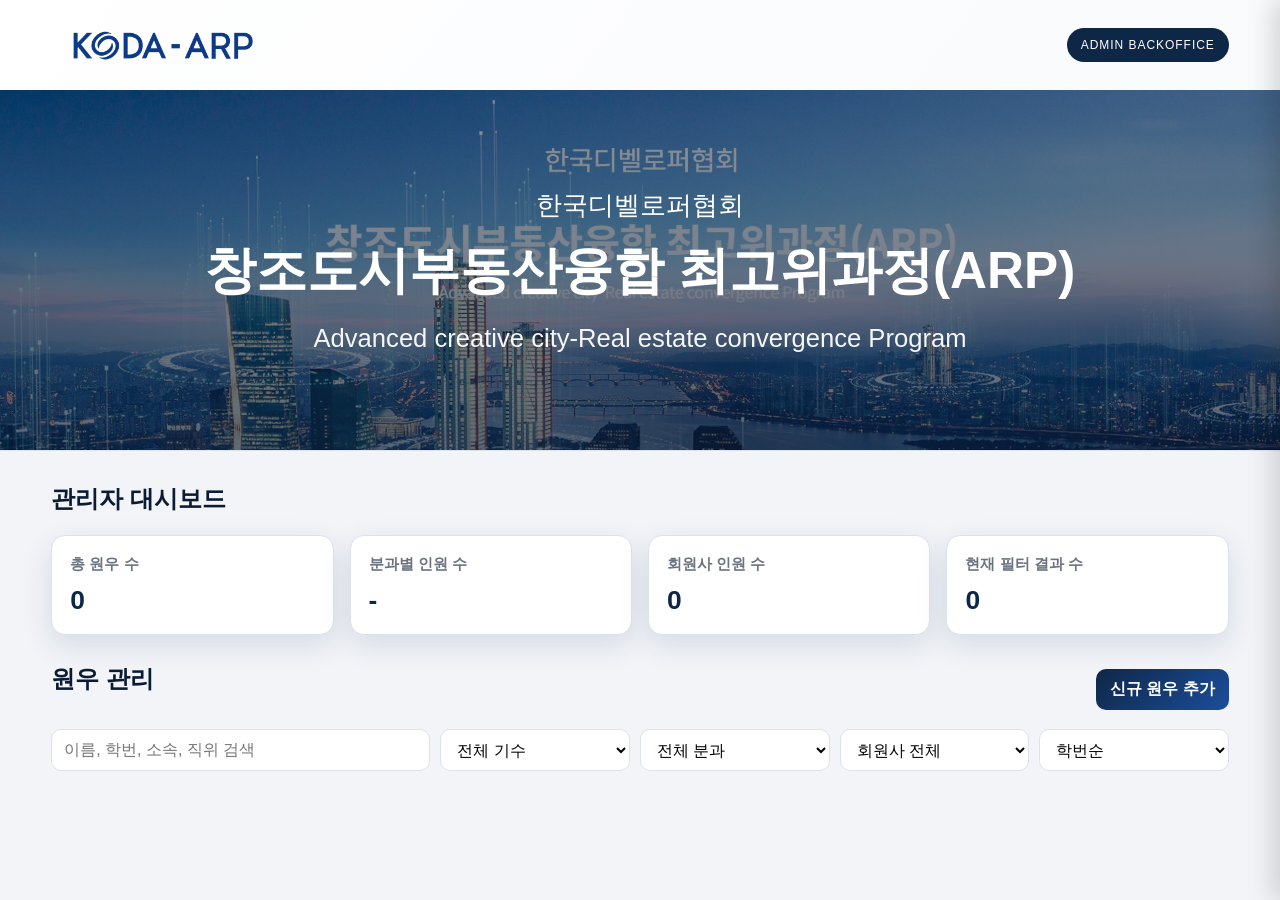
<file: index.html>
<!DOCTYPE html>
<html lang="ko">
  <head>
    <meta charset="UTF-8" />
    <meta name="viewport" content="width=device-width, initial-scale=1.0" />
    <title>KODA-ARP 관리자 백오피스</title>
    <link rel="stylesheet" href="style.css" />
  </head>
  <body>
    <header class="site-header">
      <div class="top-bar container">
        <img src="assets/logo.png" alt="KODA-ARP 로고" class="logo" />
        <div class="admin-badge" aria-label="관리자 전용">ADMIN BACKOFFICE</div>
      </div>

      <section class="hero" role="banner" aria-label="ARP 배너">
        <div class="hero-overlay"></div>
        <div class="hero-content container">
          <p class="hero-subtitle">한국디벨로퍼협회</p>
          <h1>창조도시부동산융합 최고위과정(ARP)</h1>
          <p class="hero-caption">Advanced creative city-Real estate convergence Program</p>
        </div>
      </section>
    </header>

    <main class="container main-content">
      <section class="dashboard" aria-label="관리자 대시보드">
        <h2>관리자 대시보드</h2>
        <div class="stats-grid">
          <article class="stat-card">
            <h3>총 원우 수</h3>
            <p id="totalCount">0</p>
          </article>
          <article class="stat-card">
            <h3>분과별 인원 수</h3>
            <p id="divisionCount">-</p>
          </article>
          <article class="stat-card">
            <h3>회원사 인원 수</h3>
            <p id="memberCompanyCount">0</p>
          </article>
          <article class="stat-card">
            <h3>현재 필터 결과 수</h3>
            <p id="filteredCount">0</p>
          </article>
        </div>
      </section>

      <section class="management" aria-label="원우 관리 영역">
        <div class="section-head">
          <h2>원우 관리</h2>
          <button id="addMemberBtn" class="btn btn-primary">신규 원우 추가</button>
        </div>

        <div class="toolbar" aria-label="검색 및 필터">
          <input type="search" id="searchInput" placeholder="이름, 학번, 소속, 직위 검색" />

          <select id="cohortFilter">
            <option value="">전체 기수</option>
          </select>

          <select id="divisionFilter">
            <option value="">전체 분과</option>
          </select>

          <select id="memberTypeFilter">
            <option value="">회원사 전체</option>
            <option value="회원사">회원사</option>
            <option value="비회원사">비회원사</option>
          </select>

          <select id="sortBy">
            <option value="studentId">학번순</option>
            <option value="name">이름순</option>
          </select>
        </div>

        <div id="memberGrid" class="member-grid" aria-live="polite"></div>
      </section>
    </main>

    <aside id="detailPanel" class="detail-panel" aria-hidden="true">
      <div class="detail-header">
        <h2>원우 상세정보</h2>
        <button id="closeDetailBtn" class="icon-btn" aria-label="닫기">✕</button>
      </div>
      <div id="detailBody" class="detail-body"></div>
    </aside>

    <dialog id="memberFormDialog" class="form-dialog">
      <form id="memberForm" method="dialog">
        <div class="dialog-head">
          <h2 id="formTitle">신규 원우 추가</h2>
          <button type="button" id="cancelFormBtn" class="icon-btn" aria-label="닫기">✕</button>
        </div>

        <div class="form-grid" id="formGrid"></div>

        <div class="form-actions">
          <button type="button" id="deleteMemberBtn" class="btn btn-danger hidden">삭제</button>
          <div class="form-actions-right">
            <button type="button" id="closeFormBtn" class="btn btn-ghost">취소</button>
            <button type="submit" class="btn btn-primary">저장</button>
          </div>
        </div>
      </form>
    </dialog>

    <template id="memberCardTemplate">
      <article class="member-card" tabindex="0">
        <img class="member-photo" alt="원우 사진" />
        <div class="member-content">
          <h3 class="member-name"></h3>
          <p class="member-meta student-id"></p>
          <p class="member-meta company"></p>
          <p class="member-meta title"></p>
        </div>
      </article>
    </template>

    <script src="app.js" defer></script>
  </body>
</html>
</file>
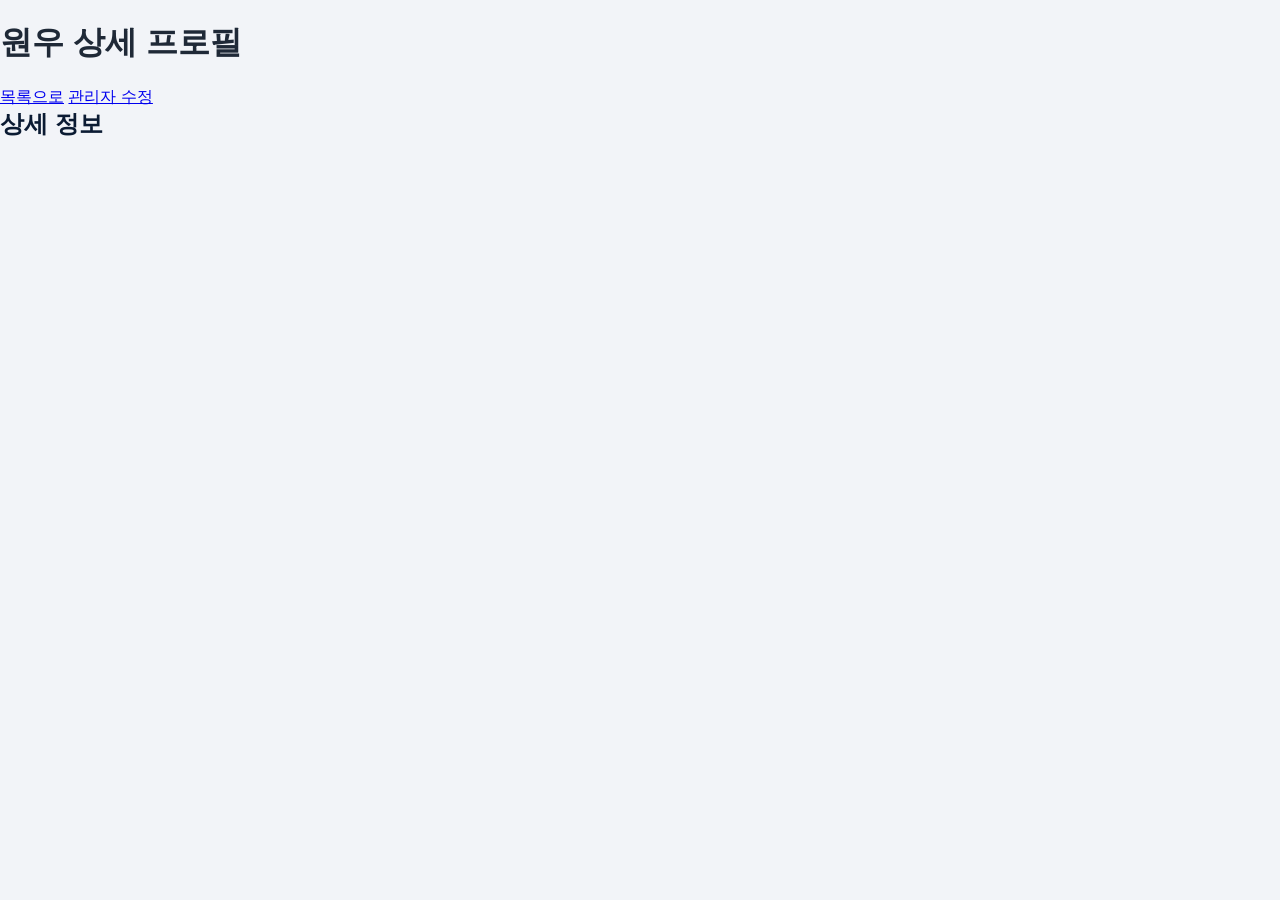
<file: member.html>
<!doctype html>
<html lang="ko">
<head>
  <meta charset="UTF-8" />
  <meta name="viewport" content="width=device-width, initial-scale=1.0" />
  <title>원우 상세 프로필</title>
  <link rel="stylesheet" href="style.css" />
  <script defer src="data.js"></script>
  <script defer src="member.js"></script>
</head>
<body>
  <header class="topbar">
    <h1>원우 상세 프로필</h1>
    <div class="inline-form">
      <a class="btn-link" href="index.html">목록으로</a>
      <a class="btn-link" id="adminEditLink" href="admin.html">관리자 수정</a>
    </div>
  </header>

  <main class="page">
    <section class="profile-card panel" id="profileCard"></section>
    <section class="panel">
      <h2>상세 정보</h2>
      <div class="table-wrap profile-table-wrap">
        <table class="profile-table">
          <tbody id="detailBody"></tbody>
        </table>
      </div>
    </section>
  </main>
</body>
</html>
</file>
<file: style.css>
:root {
  --navy: #0f2747;
  --navy-strong: #0b1b33;
  --blue: #1b4e9b;
  --bg: #f2f4f8;
  --surface: #ffffff;
  --text: #1f2937;
  --muted: #6b7280;
  --border: #dbe2ea;
  --danger: #c0362c;
  --shadow: 0 10px 30px rgba(15, 39, 71, 0.12);
}

* {
  box-sizing: border-box;
}

body {
  margin: 0;
  font-family: "Pretendard", "Noto Sans KR", sans-serif;
  color: var(--text);
  background: var(--bg);
}

.container {
  width: min(1200px, 92vw);
  margin: 0 auto;
}

.site-header {
  background: linear-gradient(130deg, #fff, #f7f9fc);
  border-bottom: 1px solid var(--border);
}

.top-bar {
  display: flex;
  justify-content: space-between;
  align-items: center;
  min-height: 88px;
}

.logo {
  width: 220px;
  max-width: 50vw;
  height: auto;
  object-fit: contain;
}

.admin-badge {
  background: var(--navy);
  color: #fff;
  padding: 10px 14px;
  border-radius: 999px;
  font-size: 0.75rem;
  letter-spacing: 0.08em;
}

.hero {
  position: relative;
  min-height: 360px;
  background: url("assets/hero.png") center/cover no-repeat;
  display: grid;
  place-items: center;
  color: #fff;
  overflow: hidden;
}

.hero-overlay {
  position: absolute;
  inset: 0;
  background: linear-gradient(rgba(8, 18, 37, 0.45), rgba(11, 27, 51, 0.65));
}

.hero-content {
  position: relative;
  text-align: center;
  z-index: 1;
}

.hero-subtitle {
  font-size: clamp(1.1rem, 2vw, 2rem);
  margin-bottom: 14px;
}

.hero h1 {
  margin: 0;
  font-size: clamp(1.6rem, 4vw, 3.6rem);
  font-weight: 800;
}

.hero-caption {
  margin-top: 18px;
  font-size: clamp(0.95rem, 2vw, 1.8rem);
  opacity: 0.95;
}

.main-content {
  padding: 32px 0 80px;
}

h2 {
  margin-top: 0;
  color: var(--navy-strong);
}

.stats-grid {
  display: grid;
  grid-template-columns: repeat(4, 1fr);
  gap: 16px;
}

.stat-card {
  background: var(--surface);
  border: 1px solid var(--border);
  border-radius: 14px;
  padding: 18px;
  box-shadow: var(--shadow);
}

.stat-card h3 {
  margin: 0;
  font-size: 0.95rem;
  color: var(--muted);
}

.stat-card p {
  margin: 10px 0 0;
  font-size: 1.65rem;
  font-weight: 700;
  color: var(--navy);
}

.management {
  margin-top: 28px;
}

.section-head {
  display: flex;
  justify-content: space-between;
  align-items: center;
  gap: 12px;
}

}

.hero-overlay {
  position: absolute;
  inset: 0;
  background: linear-gradient(rgba(8, 18, 37, 0.45), rgba(11, 27, 51, 0.65));
}

.hero-content {
  position: relative;
  text-align: center;
  z-index: 1;
}

.hero-subtitle {
  font-size: clamp(1.1rem, 2vw, 2rem);
  margin-bottom: 14px;
}

.hero h1 {
  margin: 0;
  font-size: clamp(1.6rem, 4vw, 3.6rem);
  font-weight: 800;
}

.hero-caption {
  margin-top: 18px;
  font-size: clamp(0.95rem, 2vw, 1.8rem);
  opacity: 0.95;
}

.main-content {
  padding: 32px 0 80px;
}

h2 {
  margin-top: 0;
  color: var(--navy-strong);
}

.stats-grid {
  display: grid;
  grid-template-columns: repeat(4, 1fr);
  gap: 16px;
}

.stat-card {
  background: var(--surface);
  border: 1px solid var(--border);
  border-radius: 14px;
  padding: 18px;
  box-shadow: var(--shadow);
}

.stat-card h3 {
  margin: 0;
  font-size: 0.95rem;
  color: var(--muted);
}

.stat-card p {
  margin: 10px 0 0;
  font-size: 1.65rem;
  font-weight: 700;
  color: var(--navy);
}

.management {
  margin-top: 28px;
}

.section-head {
  display: flex;
  justify-content: space-between;
  align-items: center;
  gap: 12px;
}

.toolbar {
  margin-top: 14px;
  display: grid;
  grid-template-columns: 2fr repeat(4, 1fr);
  gap: 10px;
}

input,
select,
button {
  font: inherit;
}

input,
select {
  width: 100%;
  height: 42px;
  border: 1px solid var(--border);
  border-radius: 10px;
  padding: 0 12px;
  background: #fff;
}

.btn {
  border: none;
  border-radius: 10px;
  padding: 10px 14px;
  font-weight: 600;
  cursor: pointer;
}

.btn-primary {
  background: linear-gradient(135deg, var(--navy), var(--blue));
  color: #fff;
}

.btn-ghost {
  background: #ecf1f8;
  color: var(--navy);
}

.btn-danger {
  background: var(--danger);
  color: #fff;
}

.member-grid {
  margin-top: 18px;
  display: grid;
  grid-template-columns: repeat(auto-fill, minmax(245px, 1fr));
  gap: 14px;
}

.member-card {
  border: 1px solid var(--border);
  border-radius: 14px;
  background: #fff;
  overflow: hidden;
  box-shadow: var(--shadow);
  transition: transform 0.2s ease, box-shadow 0.2s ease, border-color 0.2s ease;
  cursor: pointer;
}

.member-card:hover {
  transform: translateY(-4px);
  box-shadow: 0 16px 34px rgba(12, 31, 61, 0.2);
}

}

.member-card:hover {
  transform: translateY(-4px);
  box-shadow: 0 16px 34px rgba(12, 31, 61, 0.2);
}

.member-card.selected {
  border-color: var(--blue);
  box-shadow: 0 0 0 2px rgba(27, 78, 155, 0.2);
}

.member-photo {
  width: 100%;
  aspect-ratio: 4 / 3;
  object-fit: cover;
  background: #eef2f7;
}

.member-content {
  padding: 12px;
}

.member-name {
  margin: 0 0 8px;
}

.member-meta {
  margin: 4px 0;
  color: var(--muted);
  font-size: 0.92rem;
}

.detail-panel {
  position: fixed;
  top: 0;
  right: -460px;
  width: min(460px, 100vw);
  height: 100vh;
  background: #fff;
  box-shadow: -8px 0 24px rgba(0, 0, 0, 0.15);
  transition: right 0.25s ease;
  z-index: 30;
  display: grid;
  grid-template-rows: auto 1fr;
}

.detail-panel.open {
  right: 0;
}

.detail-header {
  display: flex;
  justify-content: space-between;
  align-items: center;
  padding: 14px 16px;
  border-bottom: 1px solid var(--border);
}

.detail-body {
  padding: 16px;
  overflow-y: auto;
}


.detail-profile {
  display: flex;
  gap: 12px;
  align-items: center;
  margin-bottom: 14px;
}

.detail-photo {
  width: 88px;
  height: 88px;
  border-radius: 12px;
  object-fit: cover;
  background: #eef2f7;
  border: 1px solid var(--border);
}

.detail-profile-main h3 {
  margin: 0 0 6px;
  color: var(--navy-strong);
}

.detail-profile-main p {
  margin: 0;
  color: var(--muted);
  font-size: 0.92rem;
}

.detail-sep {
  margin: 18px 0;
  border: none;
  border-top: 1px solid var(--border);
}
.detail-table {
  display: grid;
  grid-template-columns: 110px 1fr;
  gap: 8px 10px;
}

.detail-label {
  color: var(--muted);
  font-weight: 600;
}

.detail-value {
  color: var(--text);
  word-break: break-all;
}

.pdf-actions {
  margin-top: 18px;
  display: flex;
  gap: 10px;
  flex-wrap: wrap;
}

.icon-btn {
  border: none;
  background: transparent;
  font-size: 1.3rem;
  cursor: pointer;
}

.form-dialog {
  border: none;
  border-radius: 14px;
  width: min(860px, 95vw);
  max-height: 92vh;
  padding: 0;
}

.form-dialog::backdrop {
  background: rgba(11, 27, 51, 0.55);
}

#memberForm {
  display: grid;
  grid-template-rows: auto 1fr auto;
  max-height: 92vh;
}

.dialog-head {
  display: flex;
  align-items: center;
  justify-content: space-between;
  border-bottom: 1px solid var(--border);
  padding: 12px 16px;
}

.form-grid {
  padding: 14px 16px;
  display: grid;
  grid-template-columns: repeat(2, 1fr);
  gap: 12px;
  overflow: auto;
}

.form-group {
  display: grid;
  gap: 6px;
}

.form-group.full {
  grid-column: 1 / -1;
}

.form-group label {
  font-size: 0.88rem;
  color: var(--muted);
}

.form-actions {
  border-top: 1px solid var(--border);
  display: flex;
  justify-content: space-between;
  align-items: center;
  padding: 12px 16px;
}

.form-actions-right {
  display: flex;
  gap: 8px;
}

.hidden {
  display: none;
}

.empty-state {
  text-align: center;
  color: var(--muted);
  background: #fff;
  border: 1px dashed var(--border);
  border-radius: 12px;
  padding: 40px 16px;
}

@media (max-width: 960px) {
  .stats-grid {
    grid-template-columns: repeat(2, 1fr);
  }

  .toolbar {
    grid-template-columns: 1fr 1fr;
  }
}

@media (max-width: 640px) {
  .top-bar {
    min-height: 72px;
  }

  .admin-badge {
    font-size: 0.66rem;
  }

  .stats-grid,
  .toolbar,
  .form-grid {
    grid-template-columns: 1fr;
  }

  .detail-table {
    grid-template-columns: 90px 1fr;
  }
}
</file>
